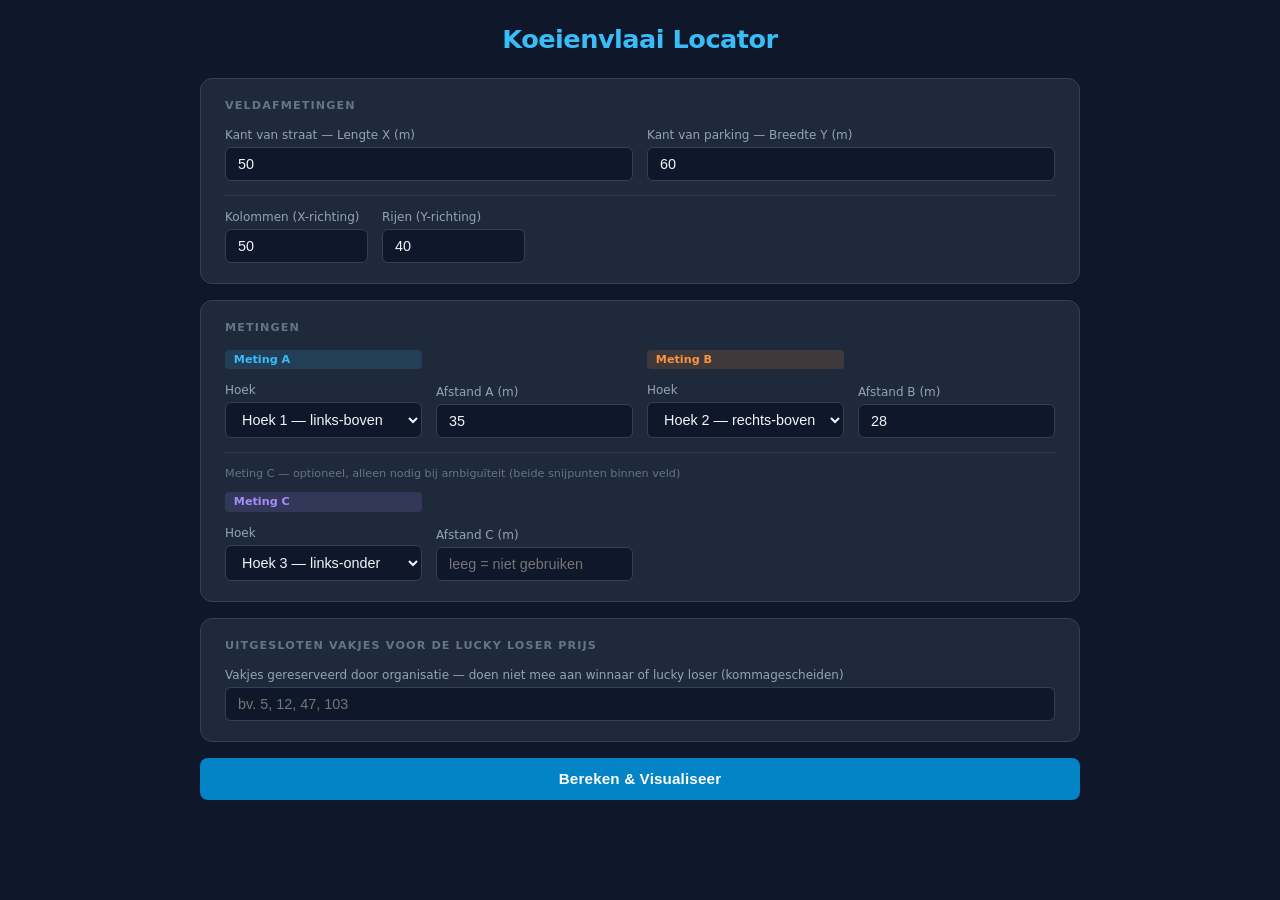
<file: index.html>
<!DOCTYPE html>
<html lang="nl">
<head>
  <meta charset="UTF-8">
  <meta name="viewport" content="width=device-width, initial-scale=1.0">
  <title>Koeienvlaai Locator</title>
  <link rel="stylesheet" href="style.css">
</head>
<body>
<div class="container">
  <h1>Koeienvlaai Locator</h1>

  <!-- Veldafmetingen -->
  <div class="card">
    <div class="card-title">Veldafmetingen</div>
    <div class="grid-2">
      <div class="field">
        <label>Kant van straat — Lengte X (m)</label>
        <input type="number" id="lengte" value="50" min="0.1" step="any">
      </div>
      <div class="field">
        <label>Kant van parking — Breedte Y (m)</label>
        <input type="number" id="breedte" value="60" min="0.1" step="any">
      </div>
    </div>
    <hr class="sep">
    <div class="grid-2" style="max-width:300px">
      <div class="field">
        <label>Kolommen (X-richting)</label>
        <input type="number" id="numCols" value="50" min="1" step="1">
      </div>
      <div class="field">
        <label>Rijen (Y-richting)</label>
        <input type="number" id="numRows" value="40" min="1" step="1">
      </div>
    </div>
  </div>

  <!-- Metingen -->
  <div class="card">
    <div class="card-title">Metingen</div>
    <div class="grid-4">
      <div class="field">
        <div class="badge badge-a">Meting A</div>
        <label>Hoek</label>
        <select id="hoekA">
          <option value="1">Hoek 1 — links-boven</option>
          <option value="2">Hoek 2 — rechts-boven</option>
          <option value="3">Hoek 3 — links-onder</option>
          <option value="4">Hoek 4 — rechts-onder</option>
        </select>
      </div>
      <div class="field" style="justify-content:flex-end">
        <label>Afstand A (m)</label>
        <input type="number" id="afstandA" value="35" min="0" step="any">
      </div>
      <div class="field">
        <div class="badge badge-b">Meting B</div>
        <label>Hoek</label>
        <select id="hoekB">
          <option value="1">Hoek 1 — links-boven</option>
          <option value="2" selected>Hoek 2 — rechts-boven</option>
          <option value="3">Hoek 3 — links-onder</option>
          <option value="4">Hoek 4 — rechts-onder</option>
        </select>
      </div>
      <div class="field" style="justify-content:flex-end">
        <label>Afstand B (m)</label>
        <input type="number" id="afstandB" value="28" min="0" step="any">
      </div>
    </div>
    <hr class="sep">
    <div style="font-size:.7rem;color:#64748b;margin-bottom:.75rem">
      Meting C — optioneel, alleen nodig bij ambiguïteit (beide snijpunten binnen veld)
    </div>
    <div class="grid-4">
      <div class="field">
        <div class="badge badge-c">Meting C</div>
        <label>Hoek</label>
        <select id="hoekC">
          <option value="1">Hoek 1 — links-boven</option>
          <option value="2">Hoek 2 — rechts-boven</option>
          <option value="3" selected>Hoek 3 — links-onder</option>
          <option value="4">Hoek 4 — rechts-onder</option>
        </select>
      </div>
      <div class="field" style="justify-content:flex-end">
        <label>Afstand C (m)</label>
        <input type="number" id="afstandC" placeholder="leeg = niet gebruiken" min="0" step="any">
      </div>
      <div></div>
      <div></div>
    </div>
  </div>

  <!-- Uitgesloten vakjes -->
  <div class="card">
    <div class="card-title">Uitgesloten vakjes voor de Lucky Loser Prijs</div>
    <div class="field">
      <label>Vakjes gereserveerd door organisatie — doen niet mee aan winnaar of lucky loser (kommagescheiden)</label>
      <input type="text" id="uitgesloten" placeholder="bv. 5, 12, 47, 103">
    </div>
  </div>

  <button id="calcBtn" onclick="calculate()">Bereken &amp; Visualiseer</button>

  <!-- Resultaat + veldtekening -->
  <div class="card" id="output-card" style="display:none">
    <div class="canvas-wrapper">
      <canvas id="fieldCanvas"></canvas>
    </div>
    <div id="result-text"></div>
  </div>

  <!-- Volledig raster -->
  <div class="card" id="full-grid-card" style="display:none">
    <div class="card-title">Volledig raster</div>
    <div id="full-grid-scroll" style="overflow:auto;max-height:520px;border-radius:6px;background:#080f1a;cursor:grab">
      <canvas id="fullGridCanvas" style="display:block"></canvas>
    </div>
    <div style="margin-top:.6rem;display:flex;gap:1rem;align-items:center;flex-wrap:wrap">
      <div class="legend-items">
        <span class="leg-swatch" style="background:rgba(34,197,94,0.4);border:2px solid #22c55e"></span> Winnaar
        <span class="leg-swatch" style="background:rgba(245,158,11,0.4);border:2px solid #f59e0b;margin-left:.5rem"></span> Lucky loser
        <span class="leg-swatch" style="background:rgba(234,179,8,0.3);border:1px dashed #f59e0b;margin-left:.5rem"></span> Buurvakjes winnaar
        <span class="leg-swatch" style="background:rgba(239,68,68,0.2);border:1px solid rgba(239,68,68,0.5);margin-left:.5rem"></span> Uitgesloten
      </div>
      <button onclick="scrollToWinner()" class="btn-small">&#8982; Scroll naar winnaar</button>
    </div>
  </div>
</div>
<script src="app.js"></script>
</body>
</html>
</file>
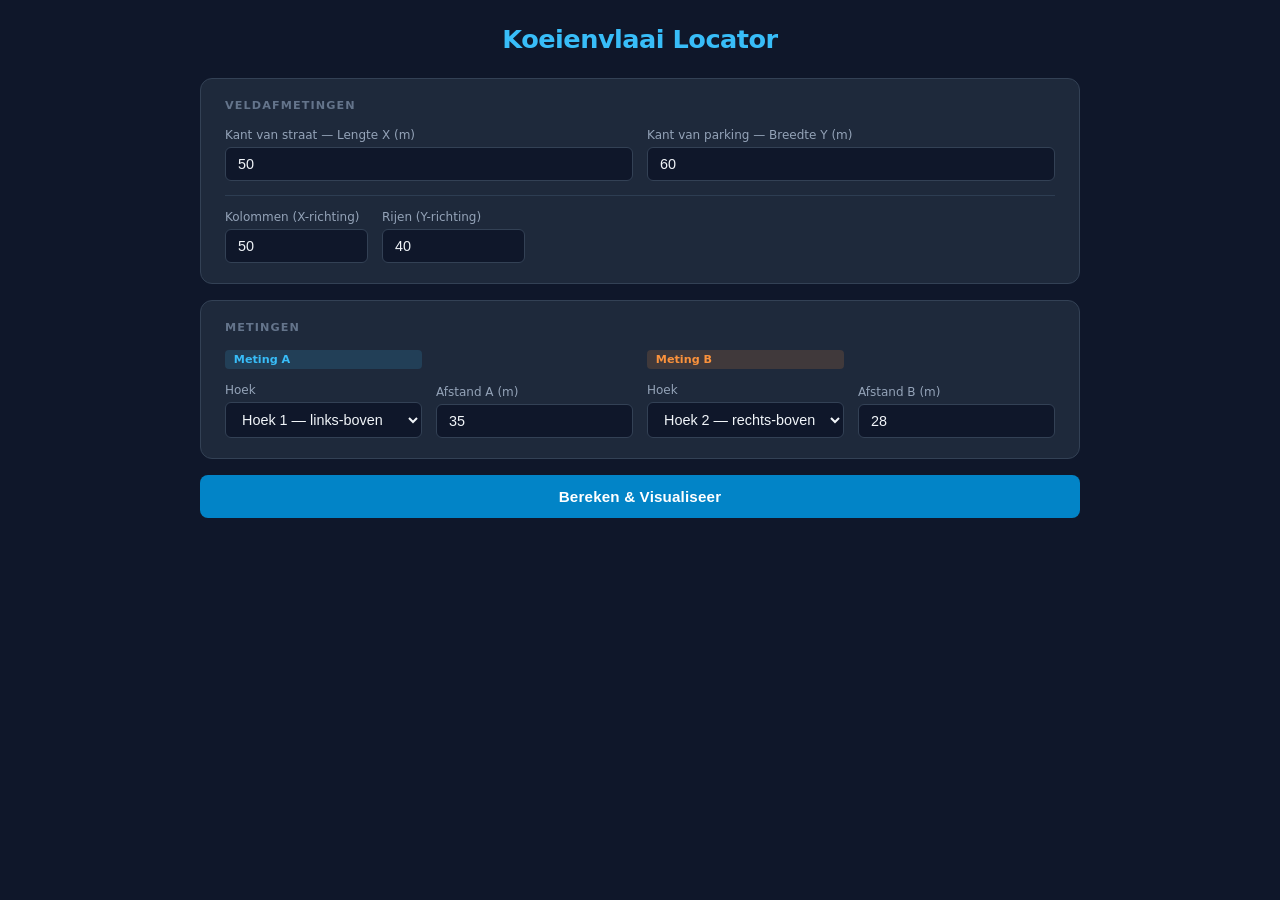
<file: koeienvlaai.html>
<!DOCTYPE html>
<html lang="nl">
<head>
  <meta charset="UTF-8">
  <meta name="viewport" content="width=device-width, initial-scale=1.0">
  <title>Koeienvlaai Locator</title>
  <style>
    *, *::before, *::after { box-sizing: border-box; margin: 0; padding: 0; }
    body {
      font-family: system-ui, -apple-system, BlinkMacSystemFont, sans-serif;
      background: #0f172a;
      color: #e2e8f0;
      min-height: 100vh;
      padding: 1.5rem;
    }
    h1 {
      text-align: center;
      font-size: 1.6rem;
      font-weight: 700;
      color: #38bdf8;
      margin-bottom: 1.5rem;
      letter-spacing: -0.02em;
    }
    .container { max-width: 880px; margin: 0 auto; }
    .card {
      background: #1e293b;
      border: 1px solid #334155;
      border-radius: 12px;
      padding: 1.25rem 1.5rem;
      margin-bottom: 1rem;
    }
    .card-title {
      font-size: 0.7rem;
      font-weight: 700;
      text-transform: uppercase;
      letter-spacing: 0.1em;
      color: #64748b;
      margin-bottom: 1rem;
    }
    .grid-2 { display: grid; grid-template-columns: 1fr 1fr; gap: 0.875rem; }
    .grid-4 { display: grid; grid-template-columns: 1fr 1fr 1fr 1fr; gap: 0.875rem; }
    .field { display: flex; flex-direction: column; gap: 0.3rem; }
    label { font-size: 0.75rem; color: #94a3b8; font-weight: 500; }
    input, select {
      width: 100%; padding: 0.5rem 0.75rem;
      background: #0f172a; border: 1px solid #334155; border-radius: 6px;
      color: #f1f5f9; font-size: 0.9rem; transition: border-color 0.15s;
    }
    input:focus, select:focus { outline: none; border-color: #38bdf8; box-shadow: 0 0 0 2px rgba(56,189,248,0.15); }
    .sep { border: none; border-top: 1px solid #2d3d52; margin: 0.875rem 0; }
    .badge {
      font-size: 0.7rem; font-weight: 700; padding: 0.2rem 0.55rem;
      border-radius: 4px; display: inline-block; margin-bottom: 0.6rem;
    }
    .badge-a { background: rgba(56,189,248,0.15); color: #38bdf8; }
    .badge-b { background: rgba(251,146,60,0.15); color: #fb923c; }
    #calcBtn {
      width: 100%; padding: 0.8rem; background: #0284c7; color: #fff;
      border: none; border-radius: 8px; font-size: 0.95rem; font-weight: 600;
      cursor: pointer; transition: background 0.15s; margin-bottom: 1rem;
      letter-spacing: 0.01em;
    }
    #calcBtn:hover { background: #0369a1; }
    .canvas-wrapper { overflow: hidden; border-radius: 8px; background: #080f1a; }
    canvas { display: block; max-width: 100%; }
    .result-box {
      margin-top: 1rem; padding: 1rem 1.25rem; border-radius: 8px;
      border-left: 4px solid #22c55e; background: rgba(34,197,94,0.07);
    }
    .result-box.error { border-left-color: #ef4444; background: rgba(239,68,68,0.07); color: #fca5a5; }
    .vakje-num { font-size: 2.4rem; font-weight: 800; color: #22c55e; line-height: 1; }
    .coords-detail { margin-top: 0.5rem; font-size: 0.82rem; color: #94a3b8; line-height: 1.7; }
    .coords-detail strong { color: #cbd5e1; }
    .warn-txt { color: #f59e0b; font-size: 0.8rem; margin-top: 0.3rem; }
    @media (max-width: 600px) {
      .grid-4 { grid-template-columns: 1fr 1fr; }
      .grid-2 { grid-template-columns: 1fr; }
    }
  </style>
</head>
<body>
<div class="container">
  <h1>Koeienvlaai Locator</h1>

  <div class="card">
    <div class="card-title">Veldafmetingen</div>
    <div class="grid-2">
      <div class="field">
        <label>Kant van straat — Lengte X (m)</label>
        <input type="number" id="lengte" value="50" min="0.1" step="any">
      </div>
      <div class="field">
        <label>Kant van parking — Breedte Y (m)</label>
        <input type="number" id="breedte" value="60" min="0.1" step="any">
      </div>
    </div>
    <hr class="sep">
    <div class="grid-2" style="max-width:300px">
      <div class="field">
        <label>Kolommen (X-richting)</label>
        <input type="number" id="numCols" value="50" min="1" step="1">
      </div>
      <div class="field">
        <label>Rijen (Y-richting)</label>
        <input type="number" id="numRows" value="40" min="1" step="1">
      </div>
    </div>
  </div>

  <div class="card">
    <div class="card-title">Metingen</div>
    <div class="grid-4">
      <div class="field">
        <div class="badge badge-a">Meting A</div>
        <label>Hoek</label>
        <select id="hoekA">
          <option value="1">Hoek 1 — links-boven</option>
          <option value="2">Hoek 2 — rechts-boven</option>
          <option value="3">Hoek 3 — links-onder</option>
          <option value="4">Hoek 4 — rechts-onder</option>
        </select>
      </div>
      <div class="field" style="justify-content:flex-end">
        <label>Afstand A (m)</label>
        <input type="number" id="afstandA" value="35" min="0" step="any">
      </div>
      <div class="field">
        <div class="badge badge-b">Meting B</div>
        <label>Hoek</label>
        <select id="hoekB">
          <option value="1">Hoek 1 — links-boven</option>
          <option value="2" selected>Hoek 2 — rechts-boven</option>
          <option value="3">Hoek 3 — links-onder</option>
          <option value="4">Hoek 4 — rechts-onder</option>
        </select>
      </div>
      <div class="field" style="justify-content:flex-end">
        <label>Afstand B (m)</label>
        <input type="number" id="afstandB" value="28" min="0" step="any">
      </div>
    </div>
  </div>

  <button id="calcBtn" onclick="calculate()">Bereken &amp; Visualiseer</button>

  <div class="card" id="output-card" style="display:none">
    <div class="canvas-wrapper">
      <canvas id="fieldCanvas"></canvas>
    </div>
    <div id="result-text"></div>
  </div>

  <div class="card" id="full-grid-card" style="display:none">
    <div class="card-title">Volledig raster</div>
    <div id="full-grid-scroll" style="overflow:auto;max-height:520px;border-radius:6px;background:#080f1a;cursor:grab">
      <canvas id="fullGridCanvas" style="display:block"></canvas>
    </div>
    <div style="margin-top:.6rem;display:flex;gap:1rem;align-items:center;flex-wrap:wrap">
      <div style="display:flex;gap:.5rem;align-items:center;font-size:.75rem;color:#94a3b8">
        <span style="display:inline-block;width:12px;height:12px;background:rgba(34,197,94,0.4);border:2px solid #22c55e;border-radius:2px"></span> Winnend vakje
        <span style="display:inline-block;width:12px;height:12px;background:rgba(234,179,8,0.3);border:1px dashed #f59e0b;border-radius:2px;margin-left:.5rem"></span> Buurvakjes
      </div>
      <button onclick="scrollToWinner()" style="margin-left:auto;padding:.3rem .75rem;background:#0f172a;border:1px solid #334155;border-radius:6px;color:#94a3b8;font-size:.78rem;cursor:pointer">
        &#8982; Scroll naar winnend vakje
      </button>
    </div>
  </div>
</div>

<script>
// --- Hoeken ---
function getCorner(num, L, B) {
  return { 1:[0,0], 2:[L,0], 3:[0,B], 4:[L,B] }[num];
}

// --- Snijpunt van twee cirkels ---
// Geeft [pt1, pt2] of null als geen snijpunt
function circleIntersect(x1, y1, r1, x2, y2, r2) {
  const dx = x2 - x1, dy = y2 - y1;
  const d = Math.hypot(dx, dy);
  const EPS = 1e-9;
  if (d < EPS) return null;                    // zelfde middelpunt
  if (d > r1 + r2 + EPS) return null;          // te ver
  if (d < Math.abs(r1 - r2) - EPS) return null; // een binnen de andere
  const a = (r1 * r1 - r2 * r2 + d * d) / (2 * d);
  const h = Math.sqrt(Math.max(0, r1 * r1 - a * a));
  const mx = x1 + a * dx / d;
  const my = y1 + a * dy / d;
  return [
    [mx + h * dy / d, my - h * dx / d],
    [mx - h * dy / d, my + h * dx / d]
  ];
}

function insideRect(x, y, L, B, tol = 0.05) {
  return x >= -tol && x <= L + tol && y >= -tol && y <= B + tol;
}

// --- Hoofdberekening ---
function calculate() {
  const L    = parseFloat(document.getElementById('lengte').value);
  const B    = parseFloat(document.getElementById('breedte').value);
  const cols = parseInt(document.getElementById('numCols').value);
  const rows = parseInt(document.getElementById('numRows').value);
  const hA   = parseInt(document.getElementById('hoekA').value);
  const hB   = parseInt(document.getElementById('hoekB').value);
  const dA   = parseFloat(document.getElementById('afstandA').value);
  const dB   = parseFloat(document.getElementById('afstandB').value);

  if ([L,B,dA,dB].some(v => isNaN(v) || v <= 0) || cols < 1 || rows < 1)
    return showError('Vul alle velden in met positieve getallen.');
  if (hA === hB)
    return showError('Kies twee verschillende hoeken.');

  const [ax, ay] = getCorner(hA, L, B);
  const [bx, by] = getCorner(hB, L, B);

  const pts = circleIntersect(ax, ay, dA, bx, by, dB);
  if (!pts) return showError('De cirkels snijden niet — controleer de afstanden.');

  const inside = pts.filter(([x,y]) => insideRect(x, y, L, B));
  if (inside.length === 0)
    return showError('Geen snijpunt binnen het veld — controleer de afstanden.');

  let point, ambiguous = false;
  if (inside.length === 2) {
    ambiguous = true;
    const margin = ([x,y]) => Math.min(x, L-x, y, B-y);
    point = margin(inside[0]) >= margin(inside[1]) ? inside[0] : inside[1];
  } else {
    point = inside[0];
  }

  const [px, py] = point;
  const cellW = L / cols;
  const cellH = B / rows;
  const col = Math.min(Math.floor(px / cellW), cols - 1);
  const row = Math.min(Math.floor(py / cellH), rows - 1);
  const vakjeNum = row * cols + col + 1;

  document.getElementById('output-card').style.display = 'block';
  document.getElementById('full-grid-card').style.display = 'block';

  drawField({
    L, B, cols, rows, cellW, cellH,
    ax, ay, dA, bx, by, dB,
    px, py, col, row,
    allPts: pts, hA, hB
  });
  renderFullGrid(cols, rows, col, row);

  const c0 = [col * cellW,       row * cellH      ].map(v => v.toFixed(3));
  const c1 = [(col+1) * cellW,   row * cellH      ].map(v => v.toFixed(3));
  const c2 = [col * cellW,       (row+1) * cellH  ].map(v => v.toFixed(3));
  const c3 = [(col+1) * cellW,   (row+1) * cellH  ].map(v => v.toFixed(3));

  // 3×3 buurraster opbouwen
  const gridCells = [];
  for (let dr = -1; dr <= 1; dr++) {
    for (let dc = -1; dc <= 1; dc++) {
      const nc = col + dc, nr = row + dr;
      const isWin = dc === 0 && dr === 0;
      if (isWin) {
        gridCells.push(`<div style="background:rgba(34,197,94,0.2);border:2px solid #22c55e;border-radius:4px;
          padding:.35rem;text-align:center;font-weight:800;color:#22c55e;font-size:.95rem">#${vakjeNum}</div>`);
      } else if (nc >= 0 && nc < cols && nr >= 0 && nr < rows) {
        const n = nr * cols + nc + 1;
        gridCells.push(`<div style="background:rgba(234,179,8,0.12);border:1px dashed rgba(234,179,8,0.45);border-radius:4px;
          padding:.35rem;text-align:center;color:#fbbf24;font-size:.88rem;font-weight:600">#${n}</div>`);
      } else {
        gridCells.push(`<div style="border:1px solid #1e293b;border-radius:4px;padding:.35rem;
          text-align:center;color:#334155;font-size:.88rem">—</div>`);
      }
    }
  }

  // Afstandscontrole
  const calcDistA = Math.hypot(px - ax, py - ay);
  const calcDistB = Math.hypot(px - bx, py - by);
  const errA = Math.abs(calcDistA - dA);
  const errB = Math.abs(calcDistB - dB);
  const fmtErr = v => v < 0.001 ? '<span style="color:#4ade80">✓ 0.000</span>'
                                 : `<span style="color:#f87171">Δ ${v.toFixed(3)}</span>`;

  document.getElementById('result-text').innerHTML = `
    <div class="result-box">
      <div class="vakje-num">Vakje #${vakjeNum}</div>
      <div class="coords-detail">
        Koeienvlaai: <strong>X = ${px.toFixed(3)} m</strong> &nbsp;|&nbsp; <strong>Y = ${py.toFixed(3)} m</strong><br>
        Raster: <strong>${cols} kol. × ${rows} rijen</strong> = ${cols*rows} vakjes
        &nbsp;|&nbsp; Cel: ${cellW.toFixed(3)} m × ${cellH.toFixed(3)} m
      </div>
      <hr style="border:none;border-top:1px solid #2d3d52;margin:.75rem 0">
      <div style="font-size:.7rem;font-weight:700;text-transform:uppercase;letter-spacing:.08em;color:#64748b;margin-bottom:.6rem">
        Loodrechte afstanden
      </div>
      <div style="display:grid;grid-template-columns:auto 1fr;gap:.4rem 1rem;font-size:.82rem;font-family:monospace;max-width:480px">
        <div style="color:#94a3b8">&#8592; Kant van parking (links)</div>
        <div><span style="color:#64748b">X</span> = <span style="color:#94a3b8">${px.toFixed(3)}</span> = <strong style="color:#e2e8f0">${px.toFixed(3)} m</strong></div>
        <div style="color:#94a3b8">&#8594; Kant van parking (rechts)</div>
        <div><span style="color:#64748b">Lengte − X</span> = <span style="color:#94a3b8">${L.toFixed(3)} − ${px.toFixed(3)}</span> = <strong style="color:#e2e8f0">${(L - px).toFixed(3)} m</strong></div>
        <div style="color:#94a3b8">&#8593; Kant van straat (boven)</div>
        <div><span style="color:#64748b">Y</span> = <span style="color:#94a3b8">${py.toFixed(3)}</span> = <strong style="color:#e2e8f0">${py.toFixed(3)} m</strong></div>
        <div style="color:#94a3b8">&#8595; Kant van straat (onder)</div>
        <div><span style="color:#64748b">Breedte − Y</span> = <span style="color:#94a3b8">${B.toFixed(3)} − ${py.toFixed(3)}</span> = <strong style="color:#e2e8f0">${(B - py).toFixed(3)} m</strong></div>
      </div>
      <hr style="border:none;border-top:1px solid #2d3d52;margin:.75rem 0">
      <div style="font-size:.7rem;font-weight:700;text-transform:uppercase;letter-spacing:.08em;color:#64748b;margin-bottom:.6rem">
        Afstandscontrole
      </div>
      <table style="font-size:.82rem;font-family:monospace;border-collapse:collapse;width:100%;max-width:420px">
        <thead>
          <tr style="color:#64748b;font-size:.7rem;text-transform:uppercase;letter-spacing:.05em">
            <th style="text-align:left;padding:.2rem .5rem .2rem 0;font-weight:600">Meting</th>
            <th style="text-align:right;padding:.2rem .4rem;font-weight:600">Ingevoerd</th>
            <th style="text-align:right;padding:.2rem .4rem;font-weight:600">Berekend</th>
            <th style="text-align:right;padding:.2rem 0 .2rem .4rem;font-weight:600">Verschil</th>
          </tr>
        </thead>
        <tbody>
          <tr style="border-top:1px solid #1e293b">
            <td style="padding:.3rem .5rem .3rem 0;color:#38bdf8">Hoek ${hA} → punt</td>
            <td style="text-align:right;padding:.3rem .4rem;color:#cbd5e1">${dA.toFixed(3)} m</td>
            <td style="text-align:right;padding:.3rem .4rem;color:#cbd5e1">${calcDistA.toFixed(3)} m</td>
            <td style="text-align:right;padding:.3rem 0 .3rem .4rem">${fmtErr(errA)}</td>
          </tr>
          <tr style="border-top:1px solid #1e293b">
            <td style="padding:.3rem .5rem .3rem 0;color:#fb923c">Hoek ${hB} → punt</td>
            <td style="text-align:right;padding:.3rem .4rem;color:#cbd5e1">${dB.toFixed(3)} m</td>
            <td style="text-align:right;padding:.3rem .4rem;color:#cbd5e1">${calcDistB.toFixed(3)} m</td>
            <td style="text-align:right;padding:.3rem 0 .3rem .4rem">${fmtErr(errB)}</td>
          </tr>
        </tbody>
      </table>
      <hr style="border:none;border-top:1px solid #2d3d52;margin:.75rem 0">
      <div style="font-size:.7rem;font-weight:700;text-transform:uppercase;letter-spacing:.08em;color:#64748b;margin-bottom:.6rem">
        Omgeving (vakjenummers)
      </div>
      <div style="display:grid;grid-template-columns:repeat(3,1fr);gap:.3rem;max-width:240px;font-family:monospace">
        ${gridCells.join('')}
      </div>
      <hr style="border:none;border-top:1px solid #2d3d52;margin:.75rem 0">
      <div style="font-size:.7rem;font-weight:700;text-transform:uppercase;letter-spacing:.08em;color:#64748b;margin-bottom:.5rem">
        Hoekpunten winnend vakje
      </div>
      <div style="display:grid;grid-template-columns:1fr 1fr;gap:.3rem .75rem;font-size:.82rem;font-family:monospace">
        <span style="color:#94a3b8">↖ links-boven</span>  <strong>(${c0[0]}, ${c0[1]})</strong>
        <span style="color:#94a3b8">↗ rechts-boven</span> <strong>(${c1[0]}, ${c1[1]})</strong>
        <span style="color:#94a3b8">↙ links-onder</span>  <strong>(${c2[0]}, ${c2[1]})</strong>
        <span style="color:#94a3b8">↘ rechts-onder</span> <strong>(${c3[0]}, ${c3[1]})</strong>
      </div>
      ${ambiguous ? '<div class="warn-txt" style="margin-top:.5rem">&#9888; Beide snijpunten lagen binnen het veld — meest centrale punt gekozen.</div>' : ''}
    </div>`;
}

function showError(msg) {
  document.getElementById('output-card').style.display = 'block';
  document.getElementById('result-text').innerHTML =
    `<div class="result-box error">${msg}</div>`;
}

// --- Canvas tekening ---
function drawField({ L, B, cols, rows, cellW, cellH, ax, ay, dA, bx, by, dB, px, py, col, row, allPts, hA, hB }) {
  const canvas = document.getElementById('fieldCanvas');
  const PAD = 52;
  const containerW = canvas.parentElement.clientWidth || 800;
  const maxW = Math.min(containerW, 820);
  const maxH = 560;
  const scale = Math.min((maxW - 2*PAD) / L, (maxH - 2*PAD) / B);

  const W = Math.round(L * scale + 2*PAD);
  const H = Math.round(B * scale + 2*PAD);
  canvas.width = W;
  canvas.height = H;

  const ctx = canvas.getContext('2d');
  const cx = x => PAD + x * scale;
  const cy = y => PAD + y * scale;

  // Achtergrond
  ctx.fillStyle = '#080f1a';
  ctx.fillRect(0, 0, W, H);

  // Gras
  const grad = ctx.createLinearGradient(cx(0), cy(0), cx(L), cy(B));
  grad.addColorStop(0, '#14532d');
  grad.addColorStop(1, '#166534');
  ctx.fillStyle = grad;
  ctx.fillRect(cx(0), cy(0), L*scale, B*scale);

  // Rasterlijnen (alleen als cellen groot genoeg zijn om te zien)
  const pixW = cellW * scale;
  const pixH = cellH * scale;

  if (pixW >= 2) {
    ctx.strokeStyle = 'rgba(255,255,255,0.08)';
    ctx.lineWidth = 0.5;
    const stepC = pixW < 4 ? Math.ceil(4 / pixW) : 1;
    for (let c = 0; c <= cols; c += stepC) {
      ctx.beginPath();
      ctx.moveTo(cx(c * cellW), cy(0));
      ctx.lineTo(cx(c * cellW), cy(B));
      ctx.stroke();
    }
  }
  if (pixH >= 2) {
    ctx.strokeStyle = 'rgba(255,255,255,0.08)';
    ctx.lineWidth = 0.5;
    const stepR = pixH < 4 ? Math.ceil(4 / pixH) : 1;
    for (let r = 0; r <= rows; r += stepR) {
      ctx.beginPath();
      ctx.moveTo(cx(0), cy(r * cellH));
      ctx.lineTo(cx(L), cy(r * cellH));
      ctx.stroke();
    }
  }

  // Buurvakjes (max 8) — amber invulling
  const neighborOffsets = [
    [-1,-1],[0,-1],[1,-1],
    [-1, 0],       [1, 0],
    [-1, 1],[0, 1],[1, 1]
  ];
  const cellPixW = Math.max(cellW * scale, 2);
  const cellPixH = Math.max(cellH * scale, 2);

  ctx.fillStyle = 'rgba(234,179,8,0.18)';
  neighborOffsets.forEach(([dc, dr]) => {
    const nc = col + dc, nr = row + dr;
    if (nc >= 0 && nc < cols && nr >= 0 && nr < rows) {
      ctx.fillRect(cx(nc * cellW), cy(nr * cellH), cellPixW, cellPixH);
    }
  });

  // Winnend vakje — opvallende opvulling + gloed
  const winX = cx(col * cellW), winY = cy(row * cellH);
  const glow = ctx.createRadialGradient(
    winX + cellPixW/2, winY + cellPixH/2, 0,
    winX + cellPixW/2, winY + cellPixH/2, Math.max(cellPixW, cellPixH)
  );
  glow.addColorStop(0, 'rgba(34,197,94,0.55)');
  glow.addColorStop(1, 'rgba(34,197,94,0.15)');
  ctx.fillStyle = glow;
  ctx.fillRect(winX, winY, cellPixW, cellPixH);

  // Buurvakjes — rand (enkel als cellen zichtbaar groot zijn)
  if (cellPixW >= 3 && cellPixH >= 3) {
    ctx.strokeStyle = 'rgba(234,179,8,0.55)';
    ctx.lineWidth = 1;
    ctx.setLineDash([3,2]);
    neighborOffsets.forEach(([dc, dr]) => {
      const nc = col + dc, nr = row + dr;
      if (nc >= 0 && nc < cols && nr >= 0 && nr < rows) {
        ctx.strokeRect(cx(nc * cellW), cy(nr * cellH), cellPixW, cellPixH);
      }
    });
    ctx.setLineDash([]);
  }

  // Winnend vakje — rand
  ctx.strokeStyle = '#22c55e';
  ctx.lineWidth = Math.max(1.5, Math.min(3, cellPixW / 5));
  ctx.strokeRect(winX, winY, cellPixW, cellPixH);

  // Vakjenummers in cellen (winnend + buren) — alleen als cellen zichtbaar zijn
  if (cellPixW >= 14 && cellPixH >= 11) {
    const winNum = row * cols + col + 1;
    const fs = Math.min(13, Math.max(7, Math.floor(Math.min(cellPixW, cellPixH) * 0.38)));
    ctx.textAlign = 'center';
    ctx.textBaseline = 'middle';

    // Buren eerst (amber)
    neighborOffsets.forEach(([dc, dr]) => {
      const nc = col + dc, nr = row + dr;
      if (nc >= 0 && nc < cols && nr >= 0 && nr < rows) {
        const num = nr * cols + nc + 1;
        ctx.font = `bold ${fs}px system-ui`;
        // Achtergrond-schaduw voor leesbaarheid
        ctx.fillStyle = 'rgba(8,15,26,0.5)';
        ctx.fillText(String(num), cx(nc*cellW) + cellPixW/2 + 1, cy(nr*cellH) + cellPixH/2 + 1);
        ctx.fillStyle = 'rgba(234,179,8,0.95)';
        ctx.fillText(String(num), cx(nc*cellW) + cellPixW/2, cy(nr*cellH) + cellPixH/2);
      }
    });

    // Winnend vakje (wit)
    ctx.font = `bold ${fs}px system-ui`;
    ctx.fillStyle = 'rgba(8,15,26,0.5)';
    ctx.fillText(String(winNum), winX + cellPixW/2 + 1, winY + cellPixH/2 + 1);
    ctx.fillStyle = 'rgba(255,255,255,0.95)';
    ctx.fillText(String(winNum), winX + cellPixW/2, winY + cellPixH/2);
  }

  // Cirkels — geknipt tot canvas
  const drawCircle = (ox, oy, radius, color) => {
    ctx.save();
    ctx.beginPath();
    ctx.rect(0, 0, W, H);
    ctx.clip();
    ctx.beginPath();
    ctx.arc(cx(ox), cy(oy), radius * scale, 0, Math.PI * 2);
    ctx.strokeStyle = color;
    ctx.lineWidth = 1.5;
    ctx.stroke();
    ctx.restore();
  };
  drawCircle(ax, ay, dA, 'rgba(56,189,248,0.55)');
  drawCircle(bx, by, dB, 'rgba(251,146,60,0.55)');

  // Afstandslijnen (gestippeld)
  ctx.setLineDash([4,3]);
  ctx.lineWidth = 1;
  ctx.strokeStyle = 'rgba(56,189,248,0.35)';
  ctx.beginPath(); ctx.moveTo(cx(ax), cy(ay)); ctx.lineTo(cx(px), cy(py)); ctx.stroke();
  ctx.strokeStyle = 'rgba(251,146,60,0.35)';
  ctx.beginPath(); ctx.moveTo(cx(bx), cy(by)); ctx.lineTo(cx(px), cy(py)); ctx.stroke();
  ctx.setLineDash([]);

  // Veldrand
  ctx.strokeStyle = '#cbd5e1';
  ctx.lineWidth = 2;
  ctx.strokeRect(cx(0), cy(0), L*scale, B*scale);

  // As-aftekeningen
  ctx.fillStyle = '#4b5e77';
  ctx.font = '10px system-ui';
  ctx.textAlign = 'center';
  ctx.textBaseline = 'top';
  const ticksX = Math.min(10, cols);
  for (let i = 0; i <= ticksX; i++) {
    const v = (L / ticksX) * i;
    ctx.fillText(Number.isInteger(v) ? v : v.toFixed(1), cx(v), cy(B) + 5);
  }
  ctx.textAlign = 'right';
  ctx.textBaseline = 'middle';
  const ticksY = Math.min(10, rows);
  for (let i = 0; i <= ticksY; i++) {
    const v = (B / ticksY) * i;
    ctx.fillText(Number.isInteger(v) ? v : v.toFixed(1), cx(0) - 5, cy(v));
  }

  // As-labels
  ctx.fillStyle = '#475569';
  ctx.font = '11px system-ui';
  ctx.textAlign = 'center';
  ctx.textBaseline = 'bottom';
  ctx.fillText('X  —  Kant van straat (m)', cx(L/2), H - 2);
  ctx.save();
  ctx.translate(13, cy(B/2));
  ctx.rotate(-Math.PI/2);
  ctx.textBaseline = 'top';
  ctx.fillText('Y  —  Kant van parking (m)', 0, 0);
  ctx.restore();

  // Hoekcirkels + labels
  const cornerDefs = [
    [0,  0,  'H1', -1, -1],
    [L,  0,  'H2',  1, -1],
    [0,  B,  'H3', -1,  1],
    [L,  B,  'H4',  1,  1]
  ];
  cornerDefs.forEach(([fx, fy, lbl, sx, sy]) => {
    ctx.fillStyle = '#475569';
    ctx.beginPath();
    ctx.arc(cx(fx), cy(fy), 4, 0, Math.PI*2);
    ctx.fill();
    ctx.font = 'bold 11px system-ui';
    ctx.fillStyle = '#64748b';
    ctx.textAlign = sx < 0 ? 'right' : 'left';
    ctx.textBaseline = sy < 0 ? 'bottom' : 'top';
    ctx.fillText(lbl, cx(fx) + sx * 7, cy(fy) + sy * 7);
  });

  // Gekozen hoeken markeren
  const highlightCorner = (ox, oy, color) => {
    ctx.beginPath();
    ctx.arc(cx(ox), cy(oy), 9, 0, Math.PI*2);
    ctx.strokeStyle = color;
    ctx.lineWidth = 2;
    ctx.stroke();
  };
  highlightCorner(ax, ay, '#38bdf8');
  highlightCorner(bx, by, '#fb923c');

  // Ander snijpunt (verworpen)
  allPts.forEach(([ix, iy]) => {
    if (Math.abs(ix - px) > 0.001 || Math.abs(iy - py) > 0.001) {
      ctx.beginPath();
      ctx.arc(cx(ix), cy(iy), 5, 0, Math.PI*2);
      ctx.fillStyle = 'rgba(239,68,68,0.4)';
      ctx.fill();
      ctx.strokeStyle = '#ef4444';
      ctx.lineWidth = 1;
      ctx.stroke();
      ctx.fillStyle = '#ef4444';
      ctx.font = '9px system-ui';
      ctx.textAlign = 'left';
      ctx.textBaseline = 'bottom';
      ctx.fillText('✕', cx(ix)+7, cy(iy)-4);
    }
  });

  // Kruisdraad
  ctx.strokeStyle = 'rgba(34,197,94,0.3)';
  ctx.lineWidth = 1;
  ctx.setLineDash([4,4]);
  ctx.beginPath(); ctx.moveTo(cx(0), cy(py)); ctx.lineTo(cx(L), cy(py)); ctx.stroke();
  ctx.beginPath(); ctx.moveTo(cx(px), cy(0)); ctx.lineTo(cx(px), cy(B)); ctx.stroke();
  ctx.setLineDash([]);

  // Snijpunt
  ctx.beginPath();
  ctx.arc(cx(px), cy(py), 8, 0, Math.PI*2);
  ctx.fillStyle = '#22c55e';
  ctx.fill();
  ctx.strokeStyle = '#fff';
  ctx.lineWidth = 2.5;
  ctx.stroke();

  // Hoekpunten van winnend vakje
  const winCellCorners = [
    { fx: col * cellW,       fy: row * cellH,       ax: -1, ay: -1 },
    { fx: (col+1) * cellW,   fy: row * cellH,       ax:  1, ay: -1 },
    { fx: col * cellW,       fy: (row+1) * cellH,   ax: -1, ay:  1 },
    { fx: (col+1) * cellW,   fy: (row+1) * cellH,   ax:  1, ay:  1 },
  ];
  const showCornerLabels = cellPixW >= 48 && cellPixH >= 28;
  winCellCorners.forEach(({ fx, fy, ax: ta, ay: tb }) => {
    // Punt
    ctx.beginPath();
    ctx.arc(cx(fx), cy(fy), 4.5, 0, Math.PI*2);
    ctx.fillStyle = '#fff';
    ctx.fill();
    ctx.strokeStyle = '#22c55e';
    ctx.lineWidth = 1.5;
    ctx.stroke();

    if (showCornerLabels) {
      const lbl = `(${fx.toFixed(2)},${fy.toFixed(2)})`;
      ctx.font = 'bold 9px system-ui';
      const tw = ctx.measureText(lbl).width;
      const lx = cx(fx) + ta * (tw/2 + 5);
      const ly = cy(fy) + tb * 10;
      ctx.fillStyle = 'rgba(8,15,26,0.75)';
      ctx.fillRect(lx - tw/2 - 2, ly - 7, tw + 4, 13);
      ctx.fillStyle = '#e2e8f0';
      ctx.textAlign = 'center';
      ctx.textBaseline = 'middle';
      ctx.fillText(lbl, lx, ly);
    }
  });

  // Coördinaat-label naast punt
  const lblTxt = `(${px.toFixed(2)}, ${py.toFixed(2)})`;
  const lblX = cx(px) + 12;
  const lblY = cy(py) - 6;
  ctx.font = 'bold 11px system-ui';
  ctx.textAlign = 'left';
  ctx.textBaseline = 'bottom';
  // Schaduw voor leesbaarheid
  ctx.fillStyle = 'rgba(8,15,26,0.7)';
  ctx.fillRect(lblX - 2, lblY - 13, ctx.measureText(lblTxt).width + 4, 15);
  ctx.fillStyle = '#e2e8f0';
  ctx.fillText(lblTxt, lblX, lblY);

  // Legende (linksboven in veld)
  const legItems = [
    ['#38bdf8', `Hoek ${hA}  (${dA} m)`],
    ['#fb923c', `Hoek ${hB}  (${dB} m)`],
    ['#22c55e', 'Koeienvlaai'],
    ['rgba(234,179,8,0.7)', 'Buurvakjes']
  ];
  const legX0 = cx(0) + 8;
  const legY0 = cy(0) + 10;
  const legH = legItems.length * 17 + 8;
  const legW = 130;
  ctx.fillStyle = 'rgba(8,15,26,0.65)';
  ctx.beginPath();
  ctx.roundRect(legX0, legY0, legW, legH, 4);
  ctx.fill();
  ctx.font = '10px system-ui';
  legItems.forEach(([color, text], i) => {
    const y = legY0 + 8 + i * 17;
    ctx.fillStyle = color;
    ctx.fillRect(legX0 + 6, y, 10, 10);
    ctx.fillStyle = '#cbd5e1';
    ctx.textAlign = 'left';
    ctx.textBaseline = 'top';
    ctx.fillText(text, legX0 + 20, y);
  });
}

// --- Volledig raster ---
let _fullGridWinCol = 0, _fullGridWinRow = 0, _fullGridCell = 28;

function renderFullGrid(cols, rows, winCol, winRow) {
  _fullGridWinCol = winCol;
  _fullGridWinRow = winRow;

  const canvas = document.getElementById('fullGridCanvas');
  const wrapper = document.getElementById('full-grid-scroll');
  const wrapW = wrapper.clientWidth || 800;

  // Cel-grootte: pas aan op breedte, minimum 20px
  const CELL = Math.max(20, Math.min(52, Math.floor((wrapW - 2) / cols)));
  _fullGridCell = CELL;

  // Header breedte (rijnummer): genoeg voor het grootste getal
  const HDR_W = Math.max(24, String(rows).length * 8 + 10);
  const HDR_H = 22;

  canvas.width  = HDR_W + cols * CELL + 1;
  canvas.height = HDR_H + rows * CELL + 1;

  const ctx = canvas.getContext('2d');

  // Achtergrond
  ctx.fillStyle = '#080f1a';
  ctx.fillRect(0, 0, canvas.width, canvas.height);

  // Burenset
  const neighborOffsets = [[-1,-1],[0,-1],[1,-1],[-1,0],[1,0],[-1,1],[0,1],[1,1]];
  const neighborSet = new Set();
  neighborOffsets.forEach(([dc, dr]) => {
    const nc = winCol + dc, nr = winRow + dr;
    if (nc >= 0 && nc < cols && nr >= 0 && nr < rows)
      neighborSet.add(nr * cols + nc);
  });

  const fs = Math.max(7, Math.min(13, Math.floor(CELL * 0.42)));
  ctx.textAlign = 'center';
  ctx.textBaseline = 'middle';

  // Cellen
  for (let r = 0; r < rows; r++) {
    for (let c = 0; c < cols; c++) {
      const x = HDR_W + c * CELL;
      const y = HDR_H + r * CELL;
      const idx = r * cols + c;
      const num = idx + 1;
      const isWin = c === winCol && r === winRow;
      const isNeighbor = neighborSet.has(idx);

      // Achtergrond cel
      ctx.fillStyle = isWin      ? 'rgba(34,197,94,0.32)'
                    : isNeighbor ? 'rgba(234,179,8,0.22)'
                    : '#1a2540';
      ctx.fillRect(x, y, CELL, CELL);

      // Rand
      ctx.strokeStyle = isWin      ? '#22c55e'
                      : isNeighbor ? 'rgba(234,179,8,0.6)'
                      : '#243050';
      ctx.lineWidth = isWin ? 1.5 : 0.5;
      if (isNeighbor && !isWin) ctx.setLineDash([3,2]);
      ctx.strokeRect(x + 0.5, y + 0.5, CELL - 1, CELL - 1);
      ctx.setLineDash([]);

      // Nummer
      ctx.font = `${isWin || isNeighbor ? 'bold ' : ''}${fs}px system-ui`;
      ctx.fillStyle = isWin      ? '#4ade80'
                    : isNeighbor ? '#fbbf24'
                    : '#3d5070';
      ctx.fillText(String(num), x + CELL / 2, y + CELL / 2);
    }
  }

  // Winnende cel: extra dikke rand eroverheen
  {
    const x = HDR_W + winCol * CELL;
    const y = HDR_H + winRow * CELL;
    ctx.strokeStyle = '#22c55e';
    ctx.lineWidth = 2.5;
    ctx.strokeRect(x + 1, y + 1, CELL - 2, CELL - 2);
  }

  // Kolomkoppen
  ctx.fillStyle = '#111c30';
  ctx.fillRect(HDR_W, 0, cols * CELL + 1, HDR_H);
  const hFs = Math.max(6, Math.min(10, Math.floor(CELL * 0.35)));
  ctx.font = `bold ${hFs}px system-ui`;
  ctx.fillStyle = '#4b5e77';
  for (let c = 0; c < cols; c++) {
    ctx.fillText(String(c + 1), HDR_W + c * CELL + CELL / 2, HDR_H / 2);
  }

  // Rijkoppen
  ctx.fillStyle = '#111c30';
  ctx.fillRect(0, HDR_H, HDR_W, rows * CELL + 1);
  ctx.font = `bold ${hFs}px system-ui`;
  ctx.fillStyle = '#4b5e77';
  ctx.textAlign = 'right';
  for (let r = 0; r < rows; r++) {
    ctx.fillText(String(r + 1), HDR_W - 4, HDR_H + r * CELL + CELL / 2);
  }

  // Hoek (linksboven leeg)
  ctx.fillStyle = '#080f1a';
  ctx.fillRect(0, 0, HDR_W, HDR_H);

  // Scheidingslijn kop/body
  ctx.strokeStyle = '#2d3d52';
  ctx.lineWidth = 1;
  ctx.beginPath();
  ctx.moveTo(0, HDR_H); ctx.lineTo(canvas.width, HDR_H); ctx.stroke();
  ctx.beginPath();
  ctx.moveTo(HDR_W, 0); ctx.lineTo(HDR_W, canvas.height); ctx.stroke();

  scrollToWinner();
}

function scrollToWinner() {
  const wrapper = document.getElementById('full-grid-scroll');
  const canvas  = document.getElementById('fullGridCanvas');
  const HDR_W = Math.max(24, String(Math.ceil(canvas.height / _fullGridCell)).length * 8 + 10);
  const HDR_H = 22;
  const wx = HDR_W + _fullGridWinCol * _fullGridCell;
  const wy = HDR_H + _fullGridWinRow * _fullGridCell;
  wrapper.scrollLeft = Math.max(0, wx - wrapper.clientWidth  / 2 + _fullGridCell / 2);
  wrapper.scrollTop  = Math.max(0, wy - wrapper.clientHeight / 2 + _fullGridCell / 2);
}
</script>
</body>
</html>
</file>
<file: style.css>
*, *::before, *::after { box-sizing: border-box; margin: 0; padding: 0; }

body {
  font-family: system-ui, -apple-system, BlinkMacSystemFont, sans-serif;
  background: #0f172a;
  color: #e2e8f0;
  min-height: 100vh;
  padding: 1.5rem;
}

h1 {
  text-align: center;
  font-size: 1.6rem;
  font-weight: 700;
  color: #38bdf8;
  margin-bottom: 1.5rem;
  letter-spacing: -0.02em;
}

.container { max-width: 880px; margin: 0 auto; }

.card {
  background: #1e293b;
  border: 1px solid #334155;
  border-radius: 12px;
  padding: 1.25rem 1.5rem;
  margin-bottom: 1rem;
}

.card-title {
  font-size: 0.7rem;
  font-weight: 700;
  text-transform: uppercase;
  letter-spacing: 0.1em;
  color: #64748b;
  margin-bottom: 1rem;
}

.grid-2 { display: grid; grid-template-columns: 1fr 1fr; gap: 0.875rem; }
.grid-4 { display: grid; grid-template-columns: 1fr 1fr 1fr 1fr; gap: 0.875rem; }
.field  { display: flex; flex-direction: column; gap: 0.3rem; }

label { font-size: 0.75rem; color: #94a3b8; font-weight: 500; }

input, select {
  width: 100%; padding: 0.5rem 0.75rem;
  background: #0f172a; border: 1px solid #334155; border-radius: 6px;
  color: #f1f5f9; font-size: 0.9rem; transition: border-color 0.15s;
}
input:focus, select:focus {
  outline: none;
  border-color: #38bdf8;
  box-shadow: 0 0 0 2px rgba(56,189,248,0.15);
}

.sep { border: none; border-top: 1px solid #2d3d52; margin: 0.875rem 0; }

.badge {
  font-size: 0.7rem; font-weight: 700; padding: 0.2rem 0.55rem;
  border-radius: 4px; display: inline-block; margin-bottom: 0.6rem;
}
.badge-a { background: rgba(56,189,248,0.15);  color: #38bdf8; }
.badge-b { background: rgba(251,146,60,0.15);  color: #fb923c; }
.badge-c { background: rgba(167,139,250,0.15); color: #a78bfa; }

#calcBtn {
  width: 100%; padding: 0.8rem; background: #0284c7; color: #fff;
  border: none; border-radius: 8px; font-size: 0.95rem; font-weight: 600;
  cursor: pointer; transition: background 0.15s; margin-bottom: 1rem;
  letter-spacing: 0.01em;
}
#calcBtn:hover { background: #0369a1; }

.canvas-wrapper { overflow: hidden; border-radius: 8px; background: #080f1a; }
canvas { display: block; max-width: 100%; }

/* Result boxes */
.winners-row {
  display: grid;
  grid-template-columns: 1fr 1fr;
  gap: 1rem;
  margin-top: 1rem;
}

.result-box {
  padding: 1rem 1.25rem; border-radius: 8px;
  border-left: 4px solid #22c55e;
  background: rgba(34,197,94,0.07);
}
.result-box.lucky   { border-left-color: #f59e0b; background: rgba(245,158,11,0.07); }
.result-box.empty   { border-left-color: #475569; background: rgba(71,85,105,0.07); }
.result-box.error   { border-left-color: #ef4444; background: rgba(239,68,68,0.07); color: #fca5a5; }

.detail-sections { margin-top: 1rem; }

.vakje-label {
  font-size: 0.65rem; font-weight: 700; text-transform: uppercase;
  letter-spacing: 0.1em; color: #64748b; margin-bottom: 0.3rem;
}
.vakje-num       { font-size: 2.4rem; font-weight: 800; color: #22c55e; line-height: 1; }
.vakje-num.lucky { color: #f59e0b; }

.coords-detail { margin-top: 0.5rem; font-size: 0.82rem; color: #94a3b8; line-height: 1.7; }
.coords-detail strong { color: #cbd5e1; }

.warn-txt { color: #f59e0b; font-size: 0.8rem; margin-top: 0.3rem; }

/* Full grid legend */
.legend-items {
  display: flex; gap: 0.5rem; align-items: center;
  font-size: 0.75rem; color: #94a3b8; flex-wrap: wrap;
}
.leg-swatch {
  display: inline-block; width: 12px; height: 12px;
  border-radius: 2px; flex-shrink: 0;
}
.btn-small {
  margin-left: auto; padding: 0.3rem 0.75rem;
  background: #0f172a; border: 1px solid #334155; border-radius: 6px;
  color: #94a3b8; font-size: 0.78rem; cursor: pointer;
}

@media (max-width: 600px) {
  .grid-4     { grid-template-columns: 1fr 1fr; }
  .grid-2     { grid-template-columns: 1fr; }
  .winners-row { grid-template-columns: 1fr; }
}
</file>
